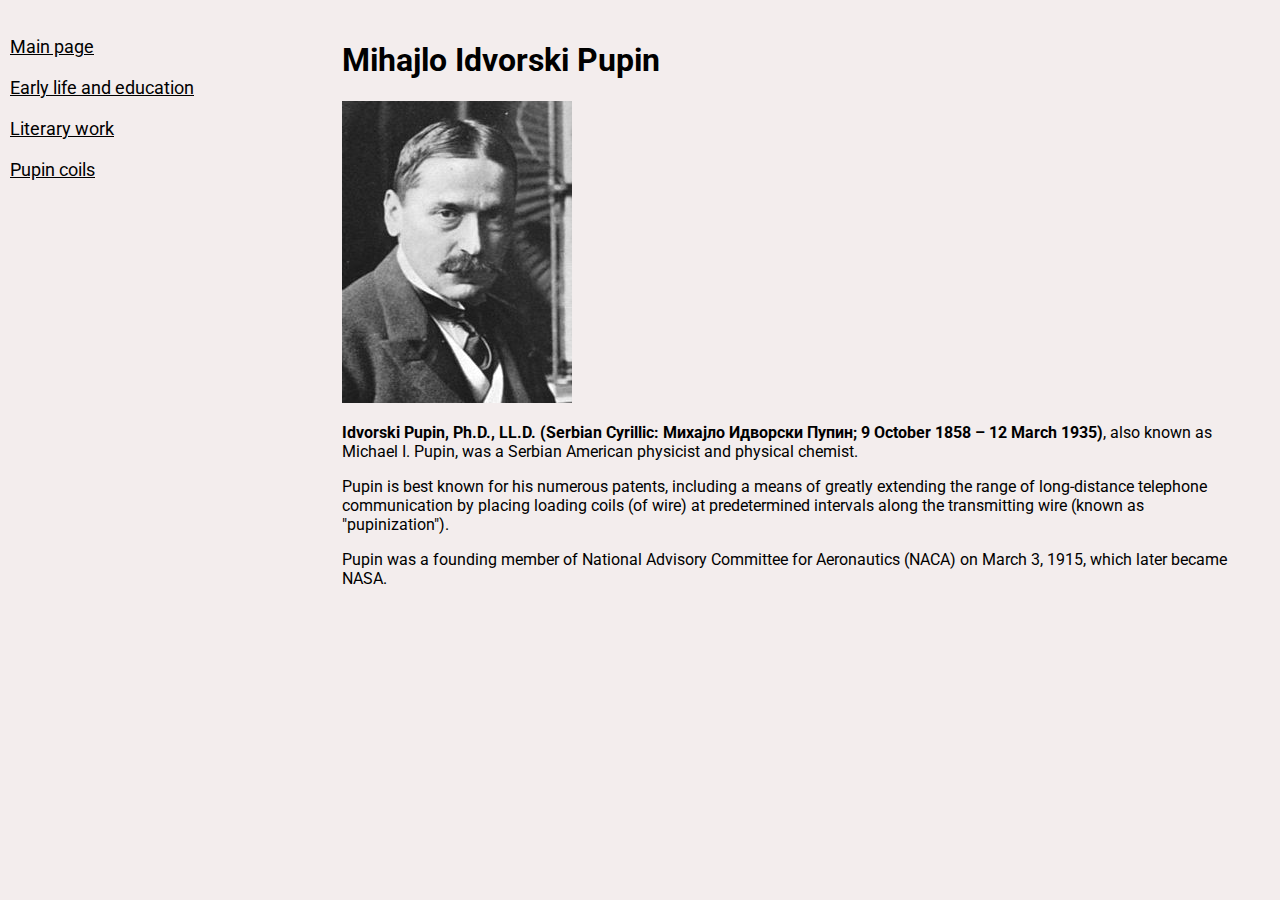
<file: index.html>
<!DOCTYPE html>
<html lang="en">
<head>
    <meta charset="UTF-8">
    <title>Main page</title>
    <link href="css/style.css" type="text/css" rel="stylesheet">
    <link href="https://fonts.googleapis.com/css2?family=Roboto&family=Roboto+Slab&display=swap" rel="stylesheet">


    
</head>
<body>
    <nav>
        <a href="index.html">Main page</a>
        <a href="early_life_and_education.html" target="_blank">Early life and education</a>
        <a href="literary_work.html" target="_blank">Literary work</a>
        <a href="pupin_coils.html" target="_blank">Pupin coils</a>
    </nav><aside>
     
     <h1>Mihajlo Idvorski Pupin</h1>
     <img src="images/pupin.jpg" alt="Pupin">
     <p><b>Idvorski Pupin, Ph.D., LL.D. (Serbian Cyrillic: Михајло Идворски Пупин; 9 October 1858 – 12 March 1935)</b>, also known as Michael I. Pupin, was a Serbian American physicist and physical chemist.</p>

     <p> Pupin is best known for his numerous patents, including a means of greatly extending the range of long-distance telephone communication by placing loading coils (of wire) at predetermined intervals along the transmitting wire (known as "pupinization"). </p>
        
     <p> Pupin was a founding member of National Advisory Committee for Aeronautics (NACA) on March 3, 1915, which later became NASA.</p>
    </aside>
    </body>

</html>
</file>
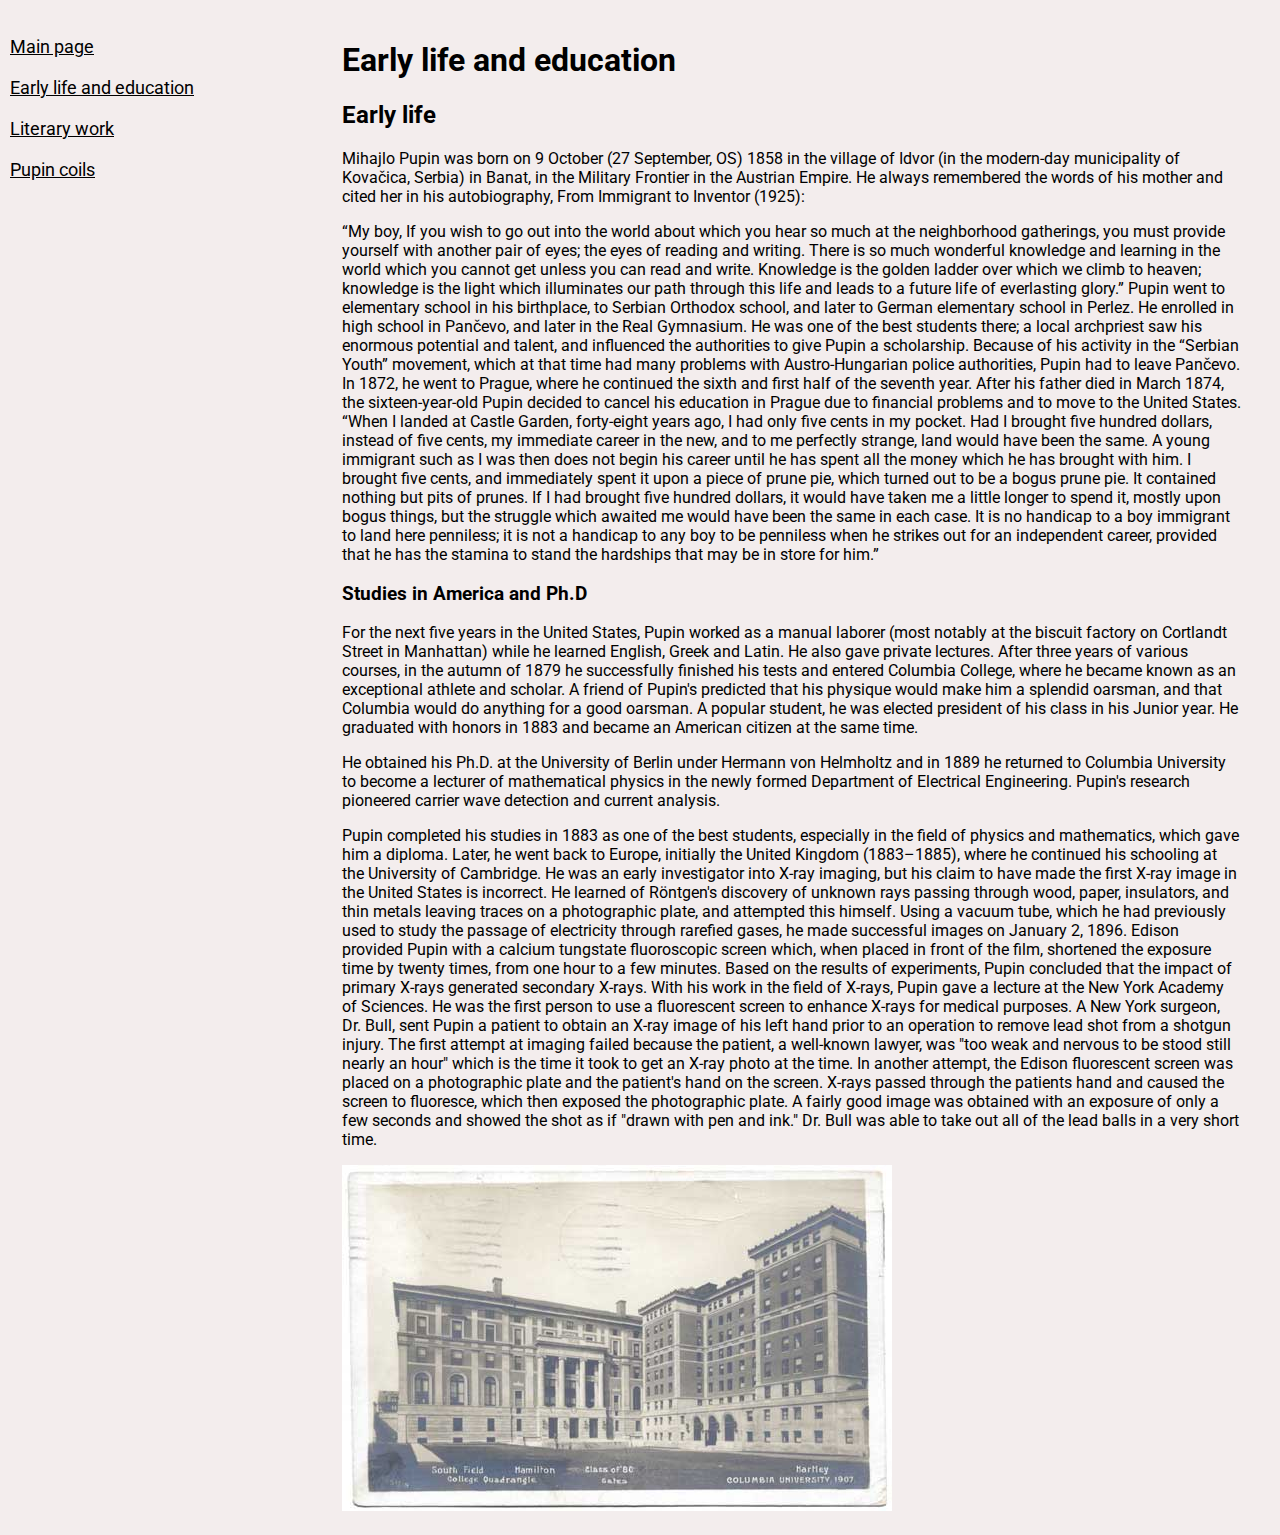
<file: early_life_and_education.html>
<!DOCTYPE html>
<html lang="en">
<head>
    <meta charset="UTF-8">
    <title>Early life and education</title>
    <link href="css/style.css" type="text/css" rel="stylesheet">
    <link href="https://fonts.googleapis.com/css2?family=Roboto&family=Roboto+Slab&display=swap" rel="stylesheet">


</head>
<body>
    <nav>
        <a href="index.html" >Main page</a>
        <a href="early_life_and_education.html" target="_blank">Early life and education</a>
        <a href="literary_work.html" target="_blank">Literary work</a>
        <a href="pupin_coils.html" target="_blank">Pupin coils</a>
    </nav><aside>
        
    <h1>Early life and education</h1>


    <h2>Early life</h2>

        <p>Mihajlo Pupin was born on 9 October (27 September, OS) 1858 in the village of Idvor (in the modern-day municipality of Kovačica, Serbia) in Banat, in the Military Frontier in the Austrian Empire. He always remembered the words of his mother and cited her in his autobiography, From Immigrant to Inventor (1925):</p>

        <p>“My boy, If you wish to go out into the world about which you hear so much at the neighborhood gatherings, you must provide yourself with another pair of eyes; the eyes of reading and writing. There is so much wonderful knowledge and learning in the world which you cannot get unless you can read and write. Knowledge is the golden ladder over which we climb to heaven; knowledge is the light which illuminates our path through this life and leads to a future life of everlasting glory.”

        Pupin went to elementary school in his birthplace, to Serbian Orthodox school, and later to German elementary school in Perlez. He enrolled in high school in Pančevo, and later in the Real Gymnasium. He was one of the best students there; a local archpriest saw his enormous potential and talent, and influenced the authorities to give Pupin a scholarship.

        Because of his activity in the “Serbian Youth” movement, which at that time had many problems with Austro-Hungarian police authorities, Pupin had to leave Pančevo. In 1872, he went to Prague, where he continued the sixth and first half of the seventh year. After his father died in March 1874, the sixteen-year-old Pupin decided to cancel his education in Prague due to financial problems and to move to the United States.

        “When I landed at Castle Garden, forty-eight years ago, I had only five cents in my pocket. Had I brought five hundred dollars, instead of five cents, my immediate career in the new, and to me perfectly strange, land would have been the same. A young immigrant such as I was then does not begin his career until he has spent all the money which he has brought with him. I brought five cents, and immediately spent it upon a piece of prune pie, which turned out to be a bogus prune pie. It contained nothing but pits of prunes. If I had brought five hundred dollars, it would have taken me a little longer to spend it, mostly upon bogus things, but the struggle which awaited me would have been the same in each case. It is no handicap to a boy immigrant to land here penniless; it is not a handicap to any boy to be penniless when he strikes out for an independent career, provided that he has the stamina to stand the hardships that may be in store for him.”</p>


    <h3>Studies in America and Ph.D</h3>

        <p>For the next five years in the United States, Pupin worked as a manual laborer (most notably at the biscuit factory on Cortlandt Street in Manhattan) while he learned English, Greek and Latin. He also gave private lectures. After three years of various courses, in the autumn of 1879 he successfully finished his tests and entered Columbia College, where he became known as an exceptional athlete and scholar. A friend of Pupin's predicted that his physique would make him a splendid oarsman, and that Columbia would do anything for a good oarsman. A popular student, he was elected president of his class in his Junior year. He graduated with honors in 1883 and became an American citizen at the same time.</p>

        <p>  He obtained his Ph.D. at the University of Berlin under Hermann von Helmholtz and in 1889 he returned to Columbia University to become a lecturer of mathematical physics in the newly formed Department of Electrical Engineering. Pupin's research pioneered carrier wave detection and current analysis.</p>

        <p> Pupin completed his studies in 1883 as one of the best students, especially in the field of physics and mathematics, which gave him a diploma. Later, he went back to Europe, initially the United Kingdom (1883–1885), where he continued his schooling at the University of Cambridge. He was an early investigator into X-ray imaging, but his claim to have made the first X-ray image in the United States is incorrect. He learned of Röntgen's discovery of unknown rays passing through wood, paper, insulators, and thin metals leaving traces on a photographic plate, and attempted this himself. Using a vacuum tube, which he had previously used to study the passage of electricity through rarefied gases, he made successful images on January 2, 1896. Edison provided Pupin with a calcium tungstate fluoroscopic screen which, when placed in front of the film, shortened the exposure time by twenty times, from one hour to a few minutes. Based on the results of experiments, Pupin concluded that the impact of primary X-rays generated secondary X-rays. With his work in the field of X-rays, Pupin gave a lecture at the New York Academy of Sciences. He was the first person to use a fluorescent screen to enhance X-rays for medical purposes. A New York surgeon, Dr. Bull, sent Pupin a patient to obtain an X-ray image of his left hand prior to an operation to remove lead shot from a shotgun injury. The first attempt at imaging failed because the patient, a well-known lawyer, was "too weak and nervous to be stood still nearly an hour" which is the time it took to get an X-ray photo at the time. In another attempt, the Edison fluorescent screen was placed on a photographic plate and the patient's hand on the screen. X-rays passed through the patients hand and caused the screen to fluoresce, which then exposed the photographic plate. A fairly good image was obtained with an exposure of only a few seconds and showed the shot as if "drawn with pen and ink." Dr. Bull was able to take out all of the lead balls in a very short time.</p>
    
        <img src="images/university.jpg" alt="University">
    </aside>
</body>
</html>
</file>
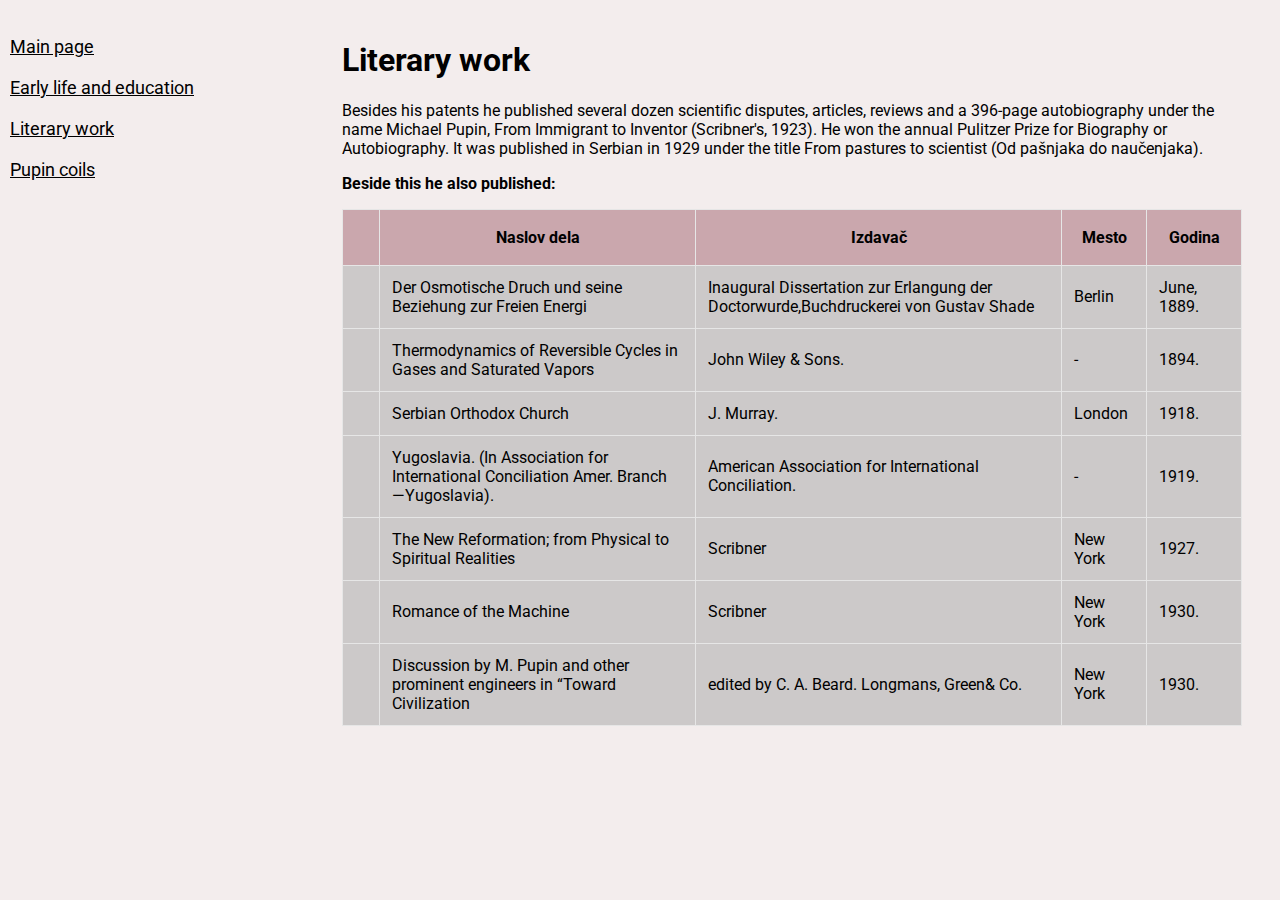
<file: literary_work.html>
<!DOCTYPE html>
<html lang="en">
<head>
    <meta charset="UTF-8">
    <title>Literary work</title>
    <link href="css/style.css" type="text/css" rel="stylesheet">
    <link href="https://fonts.googleapis.com/css2?family=Roboto&family=Roboto+Slab&display=swap" rel="stylesheet">


</head>
<body>
    <nav>
        <a href="index.html" >Main page</a>
        <a href="early_life_and_education.html" target="_blank">Early life and education</a>
        <a href="literary_work.html" target="_blank">Literary work</a>
        <a href="pupin_coils.html" target="_blank">Pupin coils</a>
    </nav><aside>
  <section> 
    <h1>Literary work</h1>

<p>Besides his patents he published several dozen scientific disputes, articles, reviews and a 396-page autobiography under the name Michael Pupin, From Immigrant to Inventor (Scribner's, 1923). He won the annual Pulitzer Prize for Biography or Autobiography. It was published in Serbian in 1929 under the title From pastures to scientist (Od pašnjaka do naučenjaka). </p>

<p><b>Beside this he also published:</b></p>
</section>

<table>
    <tr id="heading">
        <th></th>
        <th>Naslov dela</th>
        <th>Izdavač</th>
        <th>Mesto</th>
        <th>Godina</th>
    </tr>
    <tr>
        <th></th>
        <td>Der Osmotische Druch und seine Beziehung zur Freien Energi</td>
        <td>Inaugural Dissertation zur Erlangung der Doctorwurde,Buchdruckerei von Gustav Shade</td>
        <td>Berlin</td>
        <td>June, 1889.</td>
    </tr>
    <tr>
        <th></th>
        <td>Thermodynamics of Reversible Cycles in Gases and Saturated Vapors</td>
        <td>John Wiley & Sons.</td>
        <td>-</td>
        <td>1894.</td>
    </tr>
    <tr>
        <th></th>
        <td>Serbian Orthodox Church</td>
        <td>J. Murray.</td>
        <td>London</td>
        <td>1918.</td>
    </tr>
    <tr>
        <th></th>
        <td>Yugoslavia. (In Association for International Conciliation Amer. Branch —Yugoslavia).</td>
        <td>American Association for International Conciliation.</td>
        <td>-</td>
        <td> 1919.</td>
    </tr>
    <tr>
        <th></th>
        <td>The New Reformation; from Physical to Spiritual Realities</td>
        <td>Scribner</td>
        <td>New York</td>
        <td>1927.</td>
    </tr>
    <tr>
        <th></th>
        <td>Romance of the Machine</td>
        <td>Scribner</td>
        <td>New York</td>
        <td>1930.</td>
    </tr>
    <tr>
        <th></th>
        <td>Discussion by M. Pupin and other prominent engineers in “Toward Civilization</td>
        <td>edited by C. A. Beard. Longmans, Green& Co.</td>
        <td>New York</td>
        <td>1930.</td>
    </tr>

</table>
</aside>
</body>
</html>
</file>
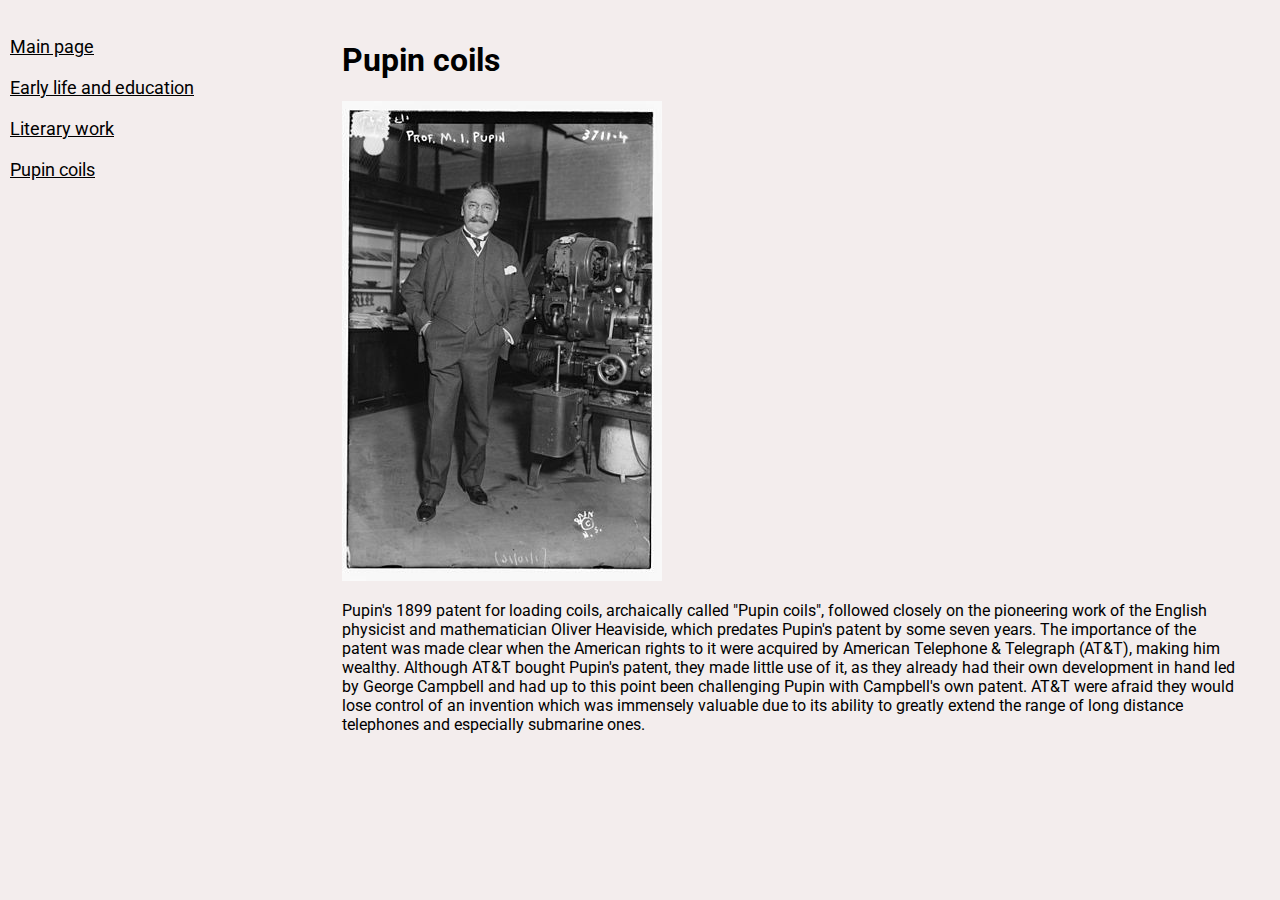
<file: pupin_coils.html>
<!DOCTYPE html>
<html lang="en">
<head>
    <meta charset="UTF-8">
    <title>Pupin coils</title>
    <link href="css/style.css" type="text/css" rel="stylesheet">
    <link href="https://fonts.googleapis.com/css2?family=Roboto&family=Roboto+Slab&display=swap" rel="stylesheet">


</head>
<body>
    <nav>
        <a href="index.html" >Main page</a>
        <a href="early_life_and_education.html" target="_blank">Early life and education</a>
        <a href="literary_work.html" target="_blank">Literary work</a>
        <a href="pupin_coils.html"target="_blank">Pupin coils</a>
    </nav><aside>    
    <h1>Pupin coils</h1>
        <img src="images/pupin-1916.jpg" alt="Pupin-1916">
        <p>Pupin's 1899 patent for loading coils, archaically called "Pupin coils", followed closely on the pioneering work of the English physicist and mathematician Oliver Heaviside, which predates Pupin's patent by some seven years. The importance of the patent was made clear when the American rights to it were acquired by American Telephone & Telegraph (AT&T), making him wealthy. Although AT&T bought Pupin's patent, they made little use of it, as they already had their own development in hand led by George Campbell and had up to this point been challenging Pupin with Campbell's own patent. AT&T were afraid they would lose control of an invention which was immensely valuable due to its ability to greatly extend the range of long distance telephones and especially submarine ones.</p>
    </aside>

    </body>
</html>
</file>
<file: css/style.css>
body {
  width: 1260px;
  margin: 20px auto;  
  font-size: 16px;
  font-family: 'Roboto', sans-serif, Arial, Helvetica, sans-serif;
  background-color: #f3ececf8;


}

nav{
    margin:  16px 0;
    display: inline-block;
    width: 300px;
    vertical-align: top;
    
    
    
}
aside {
    display:inline-block;
    width: 900px;
    margin-left: 2em;
    
    
}

a{
    margin-right: 12px;
    padding-bottom: 20px;
    display:block;
    color: black;
    font-size: 18px;
    
}
table {
    border-collapse: collapse;
    width: 900px;
    border-collapse: collapse;
   
  }

  th {
    padding: 18px;
  }
   
  td {
    padding: 12px;
  }
   
  th,
  td {
    border: solid 1px #e6e6e6;
  }
   
  tr {
    background-color: #ccc9c9;
  }
   
  #heading {
    background-color: #caa7ad;
 
  }
</file>
